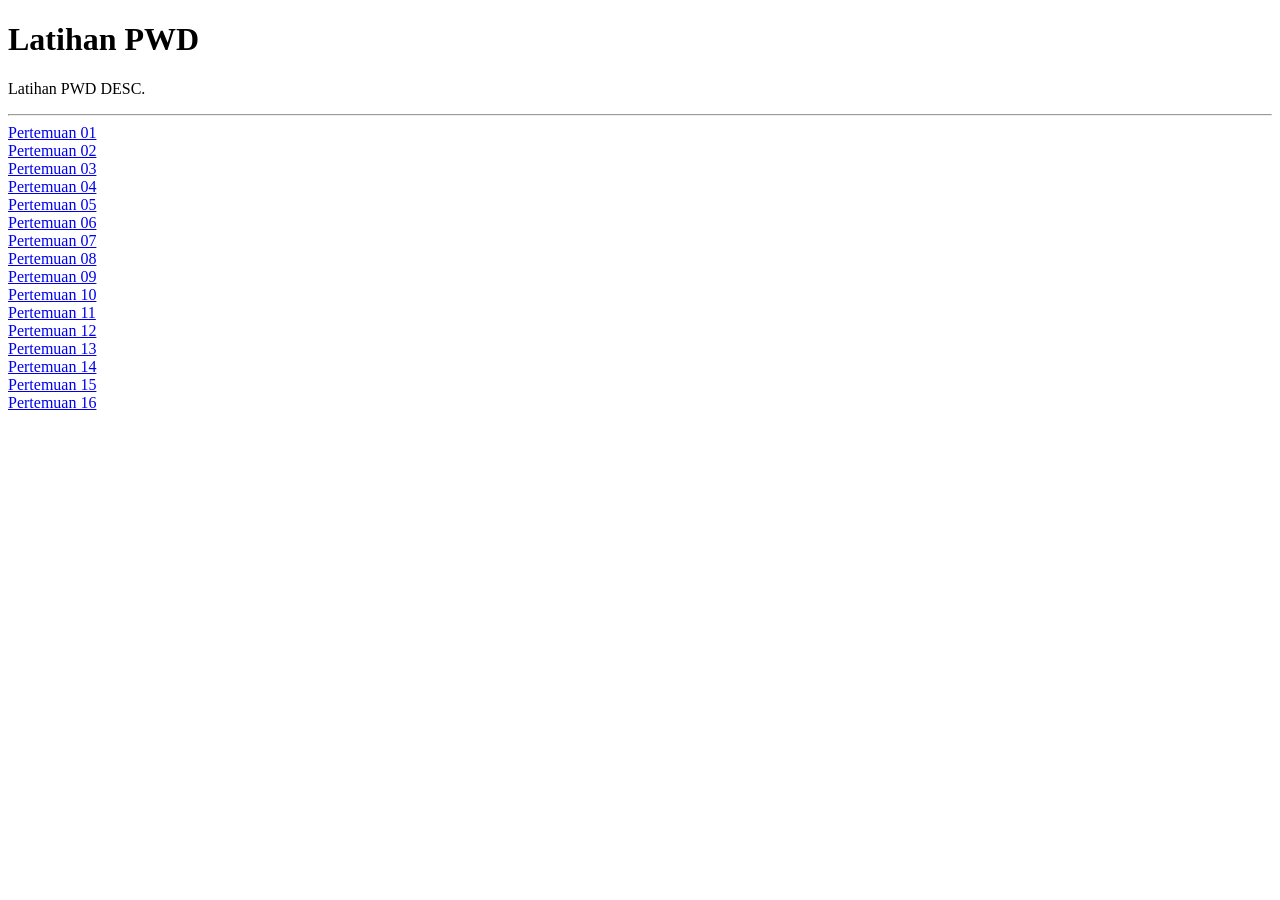
<file: index.html>
<!DOCTYPE html>
<html>
<head><title>Latihan PWD</title></head>
<body>
<h1>Latihan PWD</h1>
<p>Latihan PWD DESC.</p>
<hr>
<a href="Pertemuan-01/">Pertemuan 01</a><br>
<a href="Pertemuan-02/">Pertemuan 02</a><br>
<a href="Pertemuan-03/">Pertemuan 03</a><br>
<a href="Pertemuan-04/">Pertemuan 04</a><br>
<a href="Pertemuan-05/">Pertemuan 05</a><br>
<a href="Pertemuan-06/">Pertemuan 06</a><br>
<a href="Pertemuan-07/">Pertemuan 07</a><br>
<a href="Pertemuan-08/">Pertemuan 08</a><br>
<a href="Pertemuan-09/">Pertemuan 09</a><br>
<a href="Pertemuan-10/">Pertemuan 10</a><br>
<a href="Pertemuan-11/">Pertemuan 11</a><br>
<a href="Pertemuan-12/">Pertemuan 12</a><br>
<a href="Pertemuan-13/">Pertemuan 13</a><br>
<a href="Pertemuan-14/">Pertemuan 14</a><br>
<a href="Pertemuan-15/">Pertemuan 15</a><br>
<a href="Pertemuan-16/">Pertemuan 16</a><br>
</body>
</html>
</file>
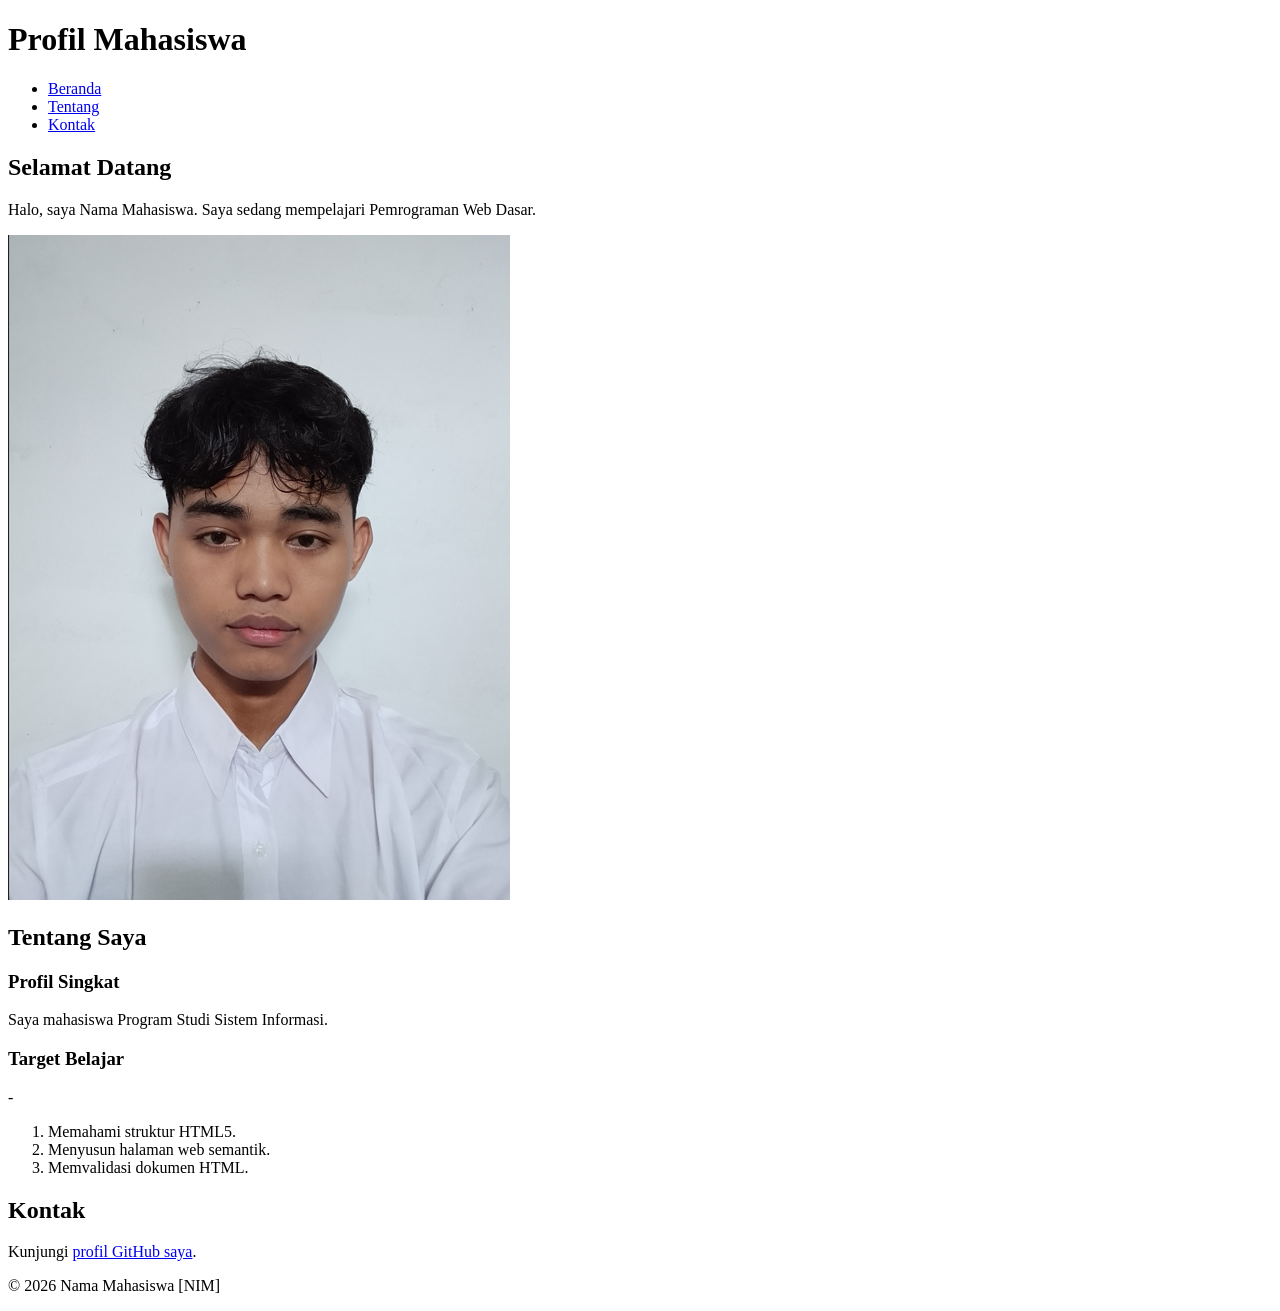
<file: Pertemuan-02/index.html>
<!DOCTYPE html> 
<html lang="id"> 
<head> 
  <meta charset="UTF-8"> 
  <meta name="viewport" content="width=device-width, initial-scale=1.0"> 
  <title>Profil Mahasiswa</title> 
</head> 
<body> 
  <header> 
    <h1>Profil Mahasiswa</h1> 
    <nav> 
      <ul> 
        <li><a href="#home">Beranda</a></li> 
        <li><a href="#about">Tentang</a></li> 
        <li><a href="#contact">Kontak</a></li> 
      </ul> 
    </nav> 
  </header> 
  
  <main> 
    <section id="home"> 
      <h2>Selamat Datang</h2> 
      <p>Halo, saya Nama Mahasiswa. Saya sedang mempelajari Pemrograman Web Dasar.</p> 
      <img src="../fotoi.png" alt="Foto profil Nama Mahasiswa"> 
    </section> 
  
    <section id="about"> 
      <h2>Tentang Saya</h2> 
      <article> 
        <h3>Profil Singkat</h3> 
        <p>Saya mahasiswa Program Studi Sistem Informasi.</p> 
  
        <h3>Target Belajar</h3> -        <ol> 
          <li>Memahami struktur HTML5.</li> 
          <li>Menyusun halaman web semantik.</li> 
          <li>Memvalidasi dokumen HTML.</li> 
        </ol> 
      </article> 
    </section> 
  
    <section id="contact"> 
      <h2>Kontak</h2> 
<p>Kunjungi <a href="https://github.com/username">profil GitHub saya</a>.</p> 
</section> 
</main> 
<footer> 
<p>&copy; 2026 Nama Mahasiswa [NIM]</p> 
</footer> 
</body> 
</html>
</file>
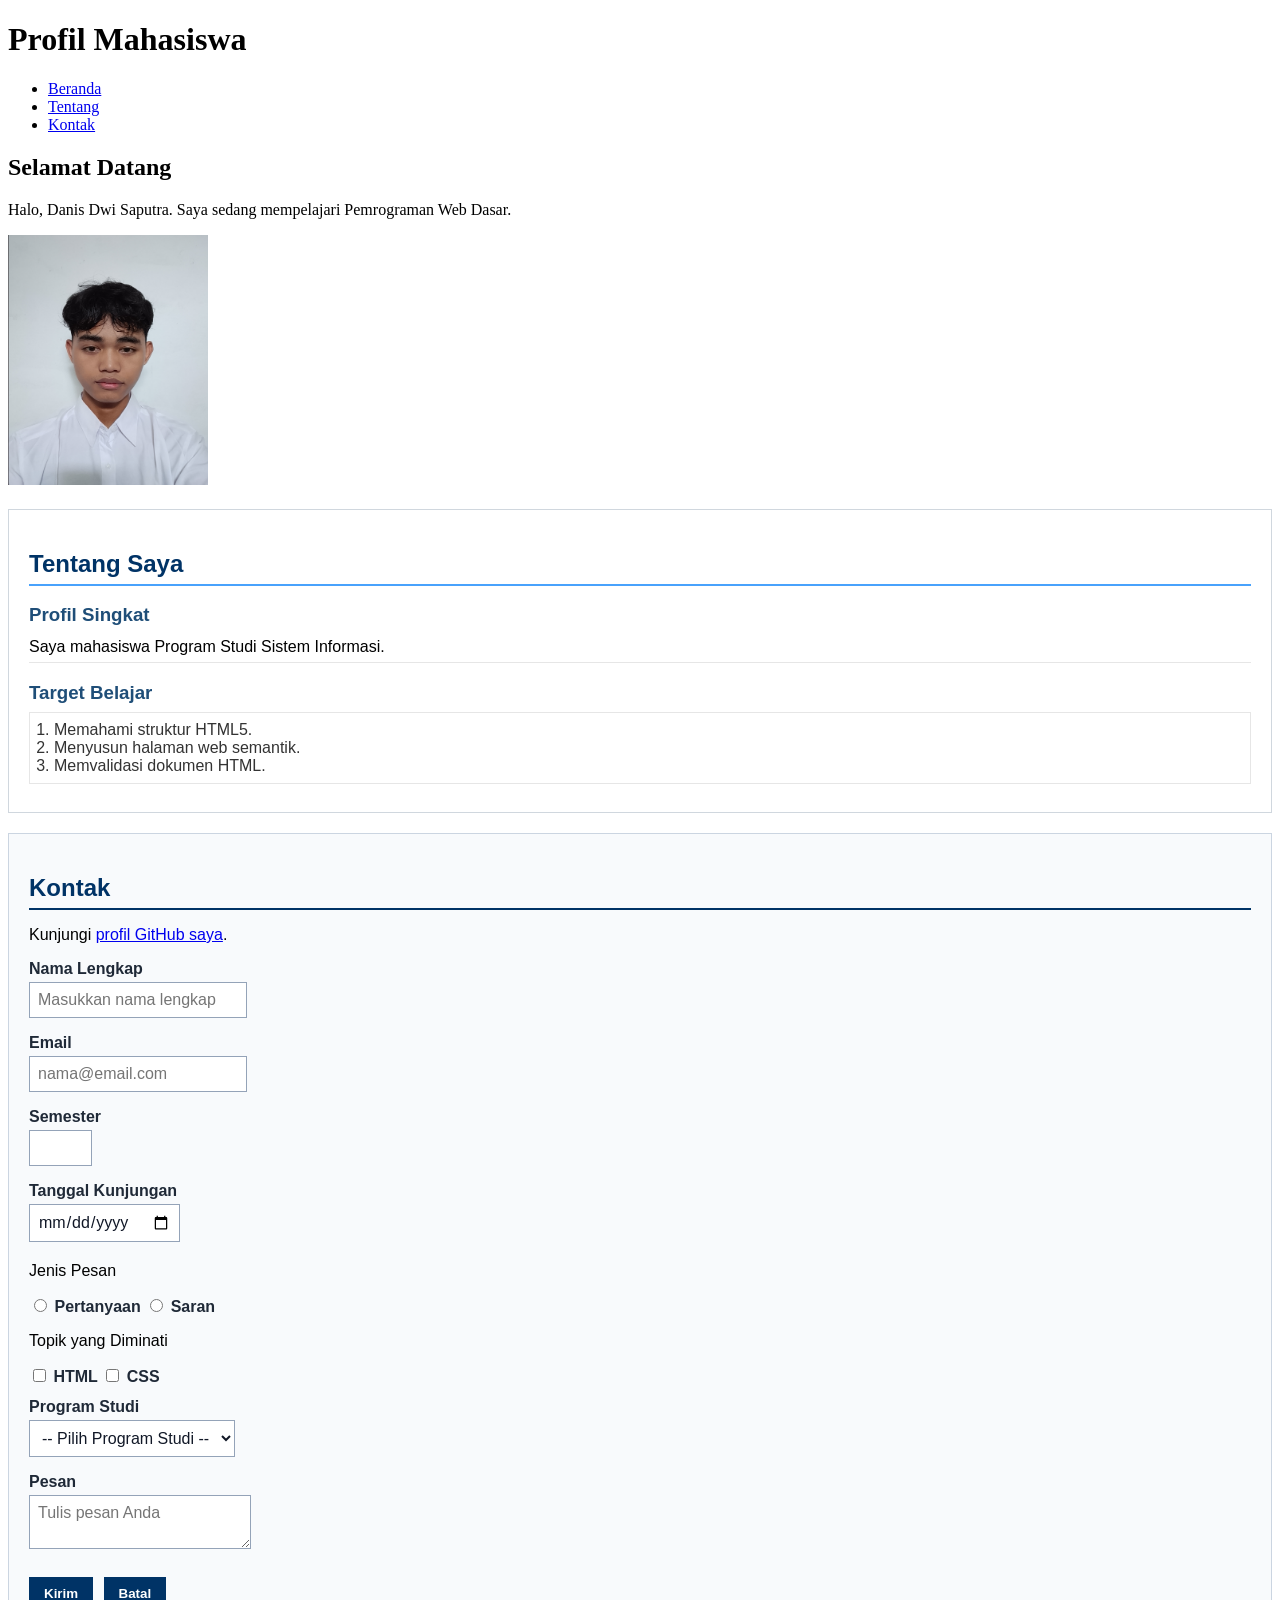
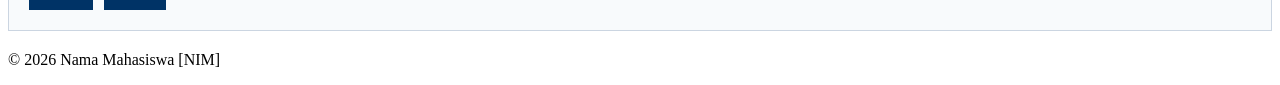
<file: Pertemuan-03/index.html>
<!doctype html> 
<html lang="id"> 
  <head> 
    <meta charset="UTF-8" /> 
    <meta name="viewport" content="width=device-width, initial-scale=1.0" /> 
    <title>Profil Mahasiswa</title> 
    <style> 
      #about { 
        background-color: #ffffff; 
        border: 1px solid #d0d7de; 
        padding: 20px; 
        margin: 20px 0; 
        font-family: Arial, sans-serif; 
      } 
 
      #about h2 { 
        color: #003366; 
        border-bottom: 2px solid #0681fbbb; 
  padding-bottom: 6px; 
        margin-bottom: 16px; 
      } 
 
      #about h3 { 
        color: #1f4e78; 
        margin-bottom: 6px; 
      } 
 
      #about p { 
        margin: 6px 0; 
        padding: 6px 0; 
        border-bottom: 1px solid #e6e6e6; 
      } 
 
      #about ol { 
        color: #333333; 
        margin: 8px 0; 
        padding: 8px 24px; 
        border: 1px solid #e6e6e6; 
      } 
 
      #contact { 
        background-color: #f8fafc; 
        border: 1px solid #cbd5e1; 
        padding: 20px; 
        margin: 20px 0; 
        font-family: Arial, sans-serif; 
      } 
 
      #contact h2 { 
        color: #003366; 
        border-bottom: 2px solid #003366; 
        padding-bottom: 6px; 
        margin-bottom: 16px; 
      } 
 
      .form-group { 
        margin: 12px 0; 
      } 
 
      #contact label { 
        color: #1f2937; 
        font-weight: bold; 
      } 
 
      .input-form { 
        background-color: #ffffff; 
        color: #111827; 
        font-family: Arial, sans-serif; 
        font-size: 16px; 
        padding: 8px; 
        margin: 4px 0; 
        border: 1px solid #94a3b8; 
      } 
 
      #contact button { 
        background-color: #003366; 
        color: #ffffff; 
        font-weight: bold; 
        padding: 8px 14px; 
        margin: 8px 6px 0 0; 
        border: 1px solid #003366; 
      } 
    </style> 
  </head> 
  <body> 
    <header> 
      <h1>Profil Mahasiswa</h1> 
      <nav> 
<ul> 
          <li><a href="#home">Beranda</a></li> 
          <li><a href="#about">Tentang</a></li> 
          <li><a href="#contact">Kontak</a></li> 
        </ul> 
      </nav> 
    </header> 
 
    <main> 
      <section id="home"> 
        <h2>Selamat Datang</h2> 
        <p>Halo, Danis Dwi Saputra. Saya sedang mempelajari Pemrograman Web Dasar.</p> 
        <img src="fotoi.png" alt="Foto profil Nama Mahasiswa" width="200" height="250"> 
      </section> 
 
      <section id="about"> 
        <h2>Tentang Saya</h2> 
        <article> 
          <h3>Profil Singkat</h3> 
          <p>Saya mahasiswa Program Studi Sistem Informasi.</p> 
 
          <h3>Target Belajar</h3> 
          <ol> 
            <li>Memahami struktur HTML5.</li> 
            <li>Menyusun halaman web semantik.</li> 
            <li>Memvalidasi dokumen HTML.</li> 
          </ol> 
        </article> 
      </section> 
      <section id="contact"> 
        <h2>Kontak</h2> 
        <p>Kunjungi <a href="https://github.com/username">profil GitHub saya</a>.</p> 
 
        <form action="index.html" method="get"> 
          <div class="form-group"> 
            <label for="nama">Nama Lengkap</label><br /> 
            <input 
              class="input-form" 
              type="text" 
              id="nama" 
              name="nama" 
              placeholder="Masukkan nama lengkap" 
              minlength="3" 
              maxlength="50" 
              required 
            /> 
          </div> 
 
          <div class="form-group"> 
            <label for="email">Email</label><br /> 
            <input class="input-form" type="email" id="email" name="email" 
placeholder="nama@email.com" required /> 
          </div> 
 
          <div class="form-group"> 
            <label for="semester">Semester</label><br /> 
            <input class="input-form" type="number" id="semester" name="semester" min="1" 
max="14" required /> 
          </div> 
 
          <div class="form-group"> 
            <label for="tanggal">Tanggal Kunjungan</label><br /> 
            <input class="input-form" type="date" id="tanggal" name="tanggal" required /> 
          </div> 
 
          <div class="form-group">
            <p>Jenis Pesan</p> 
            <input type="radio" id="pertanyaan" name="jenis_pesan" value="pertanyaan" required 
/> 
            <label for="pertanyaan">Pertanyaan</label> 
            <input type="radio" id="saran" name="jenis_pesan" value="saran" /> 
            <label for="saran">Saran</label> 
          </div> 
 
          <div class="form-group"> 
            <p>Topik yang Diminati</p> 
            <input type="checkbox" id="minat-html" name="minat" value="HTML" /> 
            <label for="minat-html">HTML</label> 
            <input type="checkbox" id="minat-css" name="minat" value="CSS" /> 
            <label for="minat-css">CSS</label> 
          </div> 
 
          <div class="form-group"> 
            <label for="prodi">Program Studi</label><br /> 
            <select class="input-form" id="prodi" name="prodi" required> 
              <option value="">-- Pilih Program Studi --</option> 
              <option value="SI">Sistem Informasi</option> 
              <option value="TI">Teknik Informatika</option> 
            </select> 
          </div> 
 
          <div class="form-group"> 
            <label for="pesan">Pesan</label><br /> 
            <textarea 
              class="input-form" 
              id="pesan" 
              name="pesan" 
              maxlength="300" 
              placeholder="Tulis pesan Anda" 
              required 
            ></textarea> 
          </div> 
 
          <button type="submit">Kirim</button> 
          <button type="reset">Batal</button> 
        </form> 
      </section> 
    </main> 
 
    <footer> 
      <p>&copy; 2026 Nama Mahasiswa [NIM]</p> 
    </footer> 
  </body> 
</html>
</file>
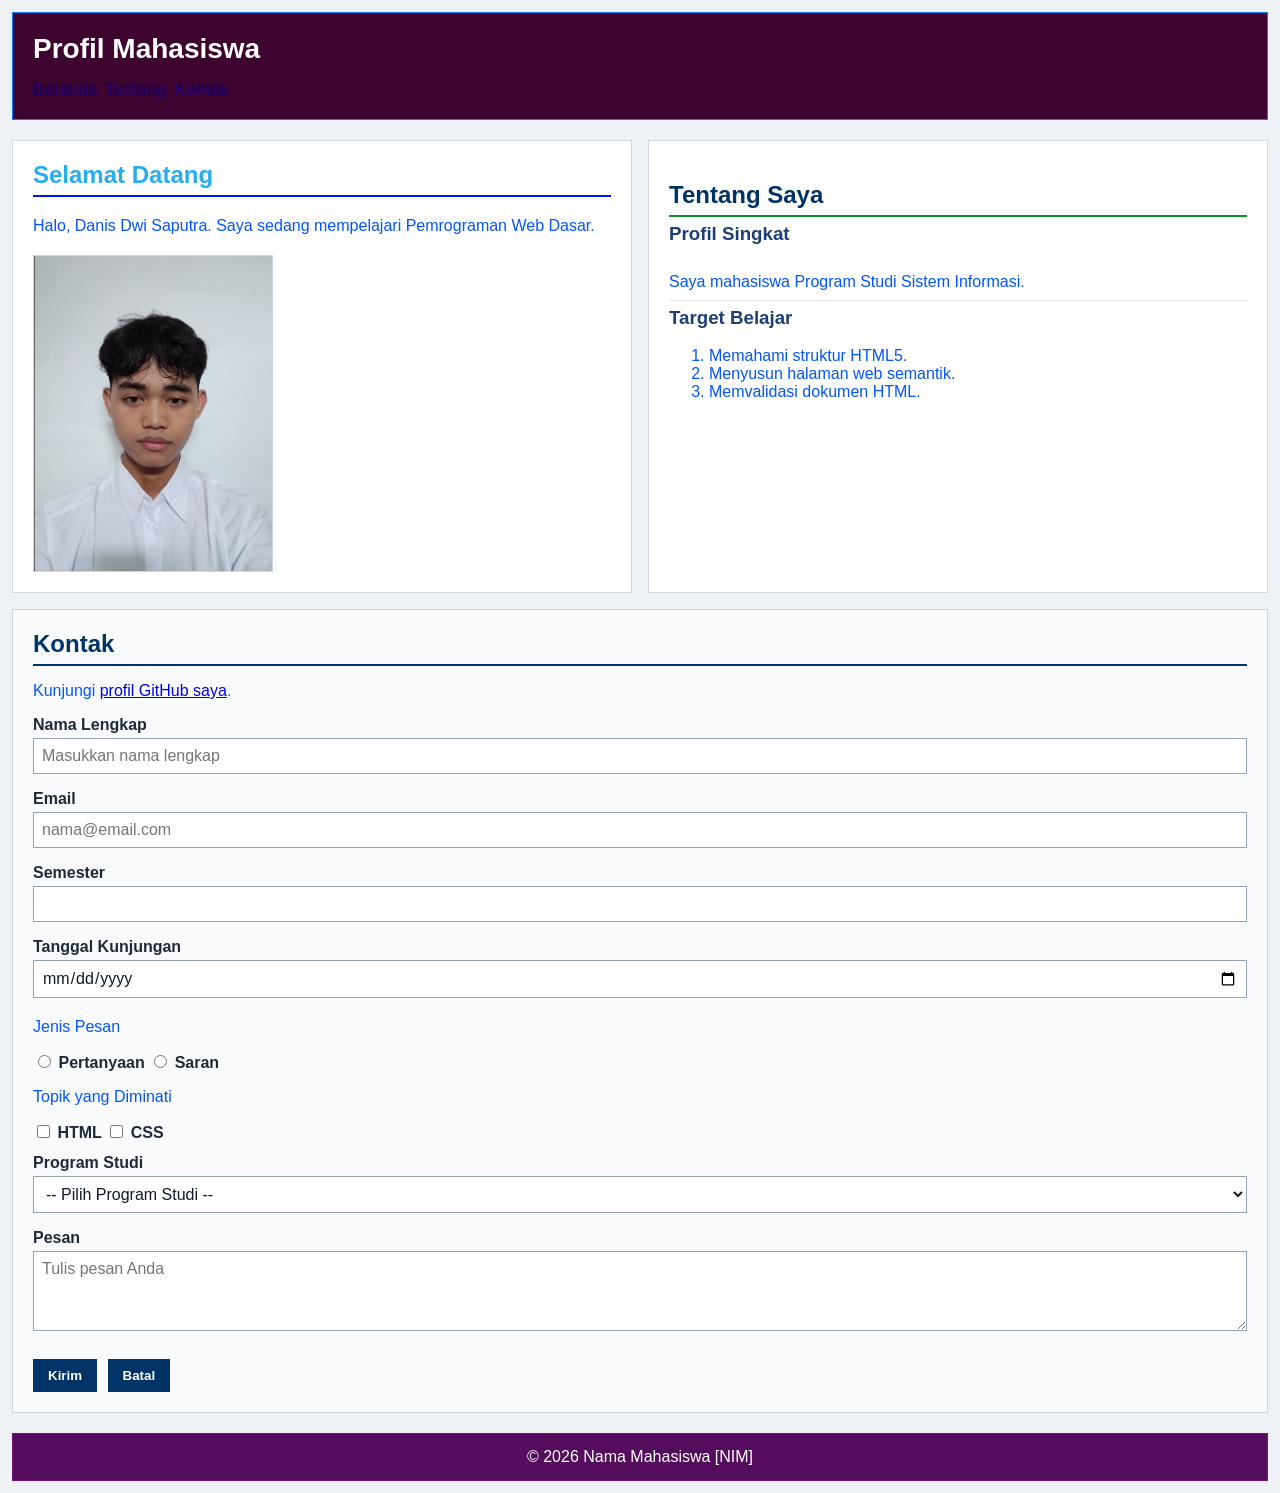
<file: Pertemuan-04/index.html>
<!doctype html> 
<html lang="id"> 
  <head> 
    <meta charset="UTF-8" /> 
    <meta name="viewport" content="width=device-width, initial-scale=1.0" /> 
    <title>Profil Mahasiswa</title> 
    <link rel="stylesheet" href="style.css" />
  </head> 
  <body> 
    <header> 
      <h1>Profil Mahasiswa</h1> 
      <nav> 
<ul> 
          <li><a href="#home">Beranda</a></li> 
          <li><a href="#about">Tentang</a></li> 
          <li><a href="#contact">Kontak</a></li> 
        </ul> 
      </nav> 
    </header> 
 
    <main> 
      <section id="home"> 
        <h2>Selamat Datang</h2> 
        <p>Halo, Danis Dwi Saputra. Saya sedang mempelajari Pemrograman Web Dasar.</p> 
        <img src="fotoi.png" alt="Foto profil Nama Mahasiswa" width="200" height="250"> 
      </section> 
 
      <section id="about"> 
        <h2>Tentang Saya</h2> 
        <article> 
          <h3>Profil Singkat</h3> 
          <p>Saya mahasiswa Program Studi Sistem Informasi.</p> 
 
          <h3>Target Belajar</h3> 
          <ol> 
            <li>Memahami struktur HTML5.</li> 
            <li>Menyusun halaman web semantik.</li> 
            <li>Memvalidasi dokumen HTML.</li> 
          </ol> 
        </article> 
      </section> 
      <section id="contact"> 
        <h2>Kontak</h2> 
        <p>Kunjungi <a href="https://github.com/username">profil GitHub saya</a>.</p> 
 
        <form action="index.html" method="get"> 
          <div class="form-group"> 
            <label for="nama">Nama Lengkap</label><br /> 
            <input 
              class="input-form" 
              type="text" 
              id="nama" 
              name="nama" 
              placeholder="Masukkan nama lengkap" 
              minlength="3" 
              maxlength="50" 
              required 
            /> 
          </div> 
 
          <div class="form-group"> 
            <label for="email">Email</label><br /> 
            <input class="input-form" type="email" id="email" name="email" 
placeholder="nama@email.com" required /> 
          </div> 
 
          <div class="form-group"> 
            <label for="semester">Semester</label><br /> 
            <input class="input-form" type="number" id="semester" name="semester" min="1" 
max="14" required /> 
          </div> 
 
          <div class="form-group"> 
            <label for="tanggal">Tanggal Kunjungan</label><br /> 
            <input class="input-form" type="date" id="tanggal" name="tanggal" required /> 
          </div> 
 
          <div class="form-group">
            <p>Jenis Pesan</p> 
            <input type="radio" id="pertanyaan" name="jenis_pesan" value="pertanyaan" required 
/> 
            <label for="pertanyaan">Pertanyaan</label> 
            <input type="radio" id="saran" name="jenis_pesan" value="saran" /> 
            <label for="saran">Saran</label> 
          </div> 
 
          <div class="form-group"> 
            <p>Topik yang Diminati</p> 
            <input type="checkbox" id="minat-html" name="minat" value="HTML" /> 
            <label for="minat-html">HTML</label> 
            <input type="checkbox" id="minat-css" name="minat" value="CSS" /> 
            <label for="minat-css">CSS</label> 
          </div> 
 
          <div class="form-group"> 
            <label for="prodi">Program Studi</label><br /> 
            <select class="input-form" id="prodi" name="prodi" required> 
              <option value="">-- Pilih Program Studi --</option> 
              <option value="SI">Sistem Informasi</option> 
              <option value="TI">Teknik Informatika</option> 
            </select> 
          </div> 
 
          <div class="form-group"> 
            <label for="pesan">Pesan</label><br /> 
            <textarea 
              class="input-form" 
              id="pesan" 
              name="pesan" 
              maxlength="300" 
              placeholder="Tulis pesan Anda" 
              required 
            ></textarea> 
          </div> 
 
          <button type="submit">Kirim</button> 
          <button type="reset">Batal</button> 
        </form> 
      </section> 
    </main> 
 
    <footer> 
      <p>&copy; 2026 Nama Mahasiswa [NIM]</p> 
    </footer> 
  </body> 
</html>
</file>
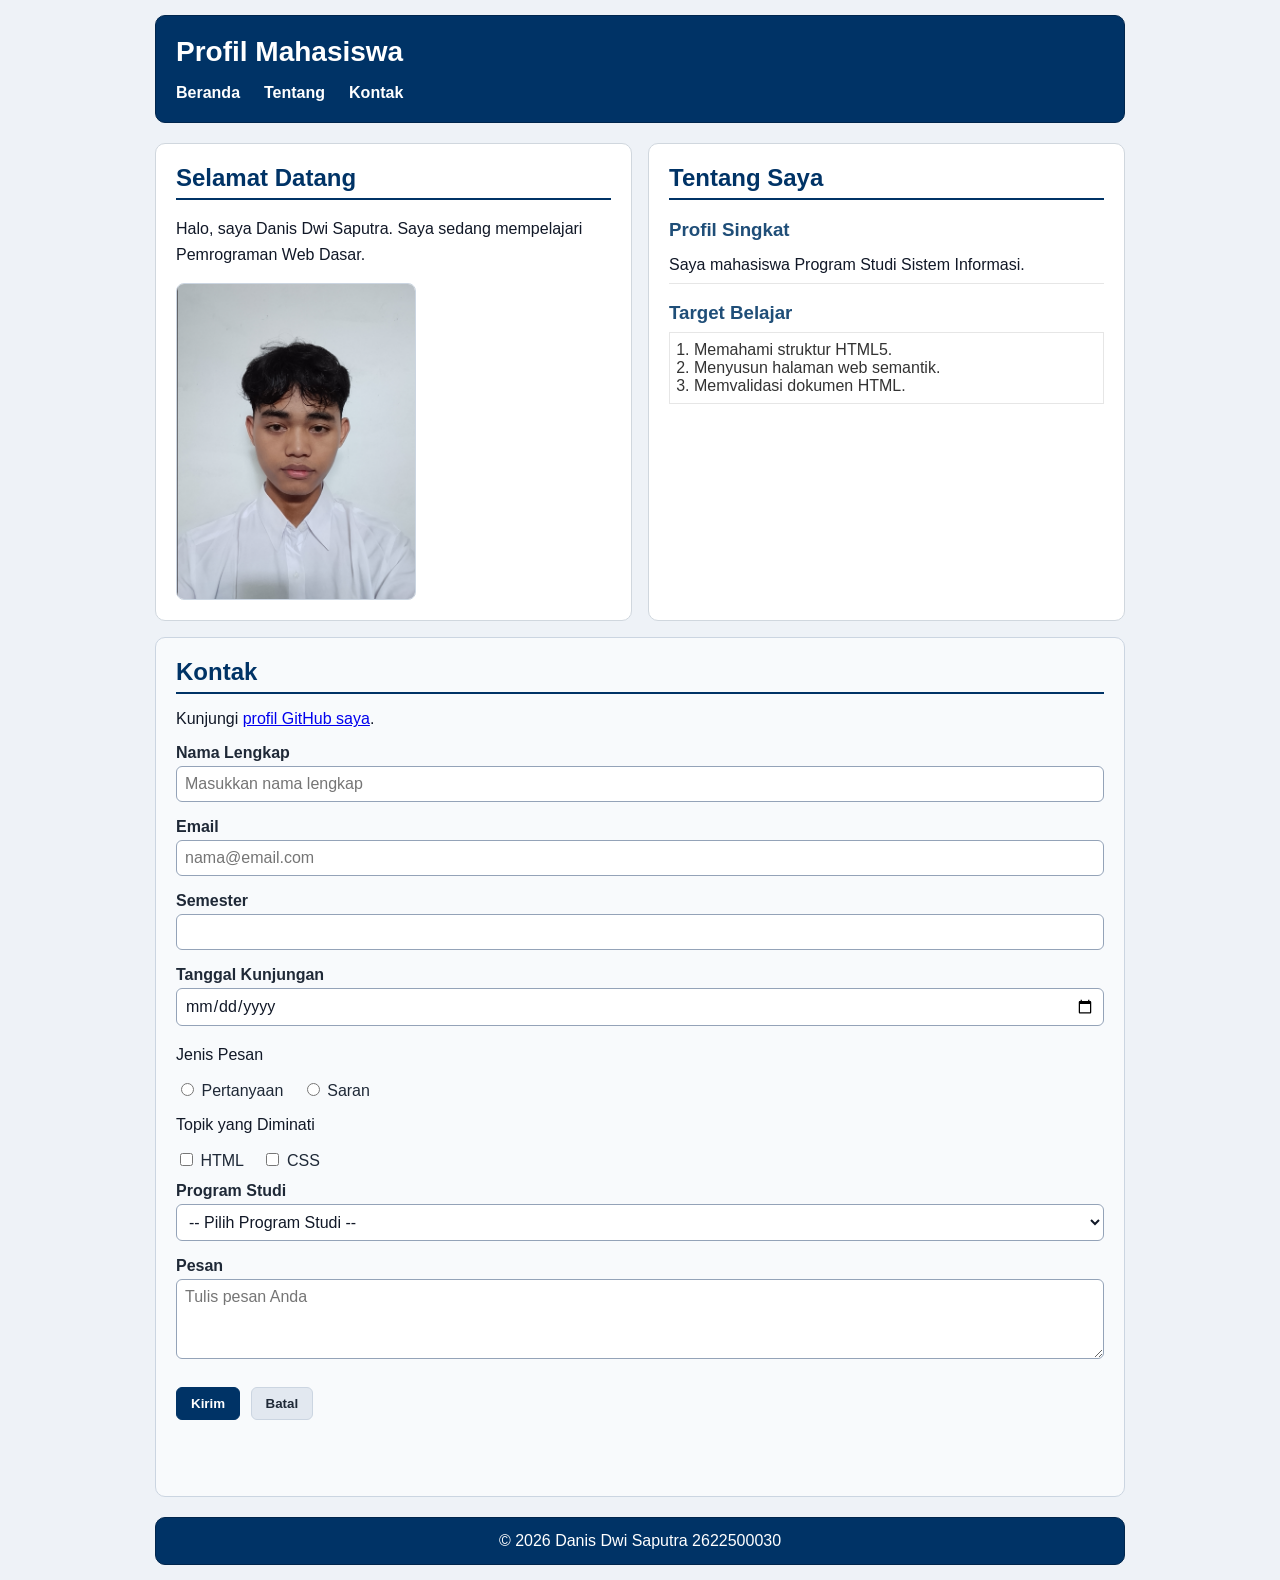
<file: Pertemuan-05/index.html>
<!doctype html>
<html lang="id">
<head>
    <meta charset="UTF-8" />
    <meta name="viewport" content="width=device-width, initial-scale=1.0" />
    <title>Profil Mahasiswa</title>
    <link rel="stylesheet" href="style.css" />
</head>
<body>
    <header>
        <div class="header-top">
            <h1>Profil Mahasiswa</h1>
            <button
                class="nav-toggle"
                id="navToggle"
                type="button"
                aria-label="Buka navigasi"
                aria-controls="navMenu"
                aria-expanded="false"
            >
                &#9776;
            </button>
        </div>
        <nav aria-label="Navigasi utama">
            <ul id="navMenu">
                <li><a href="#home">Beranda</a></li>
                <li><a href="#about">Tentang</a></li>
                <li><a href="#contact">Kontak</a></li>
            </ul>
        </nav>
    </header>

    <main>
        <section id="home">
            <h2>Selamat Datang</h2>
            <p>Halo, saya Danis Dwi Saputra. Saya sedang mempelajari Pemrograman Web Dasar.</p>
            <img src="fotoi.png" alt="Foto profil Danis Dwi Saputra" />
        </section>

        <section id="about">
            <h2>Tentang Saya</h2>
            <article>
                <h3>Profil Singkat</h3>
                <p>Saya mahasiswa Program Studi Sistem Informasi.</p>
                <h3>Target Belajar</h3>
                <ol>
                    <li>Memahami struktur HTML5.</li>
                    <li>Menyusun halaman web semantik.</li>
                    <li>Memvalidasi dokumen HTML.</li>
                </ol>
            </article>
        </section>

        <section id="contact">
            <h2>Kontak</h2>
            <p>
                Kunjungi
                <a href="https://github.com/danis030">profil GitHub saya</a>.
            </p>

            <form id="contactForm" action="index.html" method="get" novalidate>
                <div class="form-group">
                    <label for="nama">Nama Lengkap</label><br />
                    <input
                        class="input-form"
                        type="text"
                        id="nama"
                        name="nama"
                        placeholder="Masukkan nama lengkap"
                        minlength="3"
                        maxlength="50"
                        required
                    />
                </div>

                <div class="form-group">
                    <label for="email">Email</label><br />
                    <input
                        class="input-form"
                        type="email"
                        id="email"
                        name="email"
                        placeholder="nama@email.com"
                        required
                    />
                </div>

                <div class="form-group">
                    <label for="semester">Semester</label><br />
                    <input
                        class="input-form"
                        type="number"
                        id="semester"
                        name="semester"
                        min="1"
                        max="16"
                        required
                    />
                </div>

                <div class="form-group">
                    <label for="tanggal">Tanggal Kunjungan</label><br />
                    <input
                        class="input-form"
                        type="date"
                        id="tanggal"
                        name="tanggal"
                        required
                    />
                </div>

                <div class="form-group">
                    <p>Jenis Pesan</p>
                    <input type="radio" id="pertanyaan" name="jenis_pesan" value="pertanyaan" required />
                    <label for="pertanyaan">Pertanyaan</label>
                    <input type="radio" id="saran" name="jenis_pesan" value="saran" />
                    <label for="saran">Saran</label>
                </div>

                <div class="form-group">
                    <p>Topik yang Diminati</p>
                    <input type="checkbox" id="minat-html" name="minat" value="HTML" />
                    <label for="minat-html">HTML</label>
                    <input type="checkbox" id="minat-css" name="minat" value="CSS" />
                    <label for="minat-css">CSS</label>
                </div>

                <div class="form-group">
                    <label for="prodi">Program Studi</label><br />
                    <select class="input-form" id="prodi" name="prodi" required>
                        <option value="">-- Pilih Program Studi --</option>
                        <option value="SI">Sistem Informasi</option>
                        <option value="TI">Teknik Informatika</option>
                    </select>
                </div>

                <div class="form-group">
                    <label for="pesan">Pesan</label><br />
                    <textarea
                        class="input-form"
                        id="pesan"
                        name="pesan"
                        maxlength="300"
                        placeholder="Tulis pesan Anda"
                        required
                    ></textarea>
                </div>

                <button type="submit">Kirim</button>
                <button type="reset">Batal</button>
                <p id="formFeedback" class="form-feedback" role="alert"></p>
            </form>
        </section>
    </main>

    <footer>
        <p>&copy; 2026 Danis Dwi Saputra 2622500030</p>
    </footer>

    <script src="script.js"></script>
</body>
</html>
</file>
<file: Pertemuan-04/style.css>
main { 
    display: grid;
    grid-template-columns: 1fr;
    gap: 16px;
}

header h1 {
    margin: 0 0 16px;
    font-size: 28px;
}
nav ul {
    display: flex;
    flex-direction: row;
    justify-content: flex-start;
    align-items: flex-start;
    gap : 8px;
    margin: 0;
    padding: 0;
    list-style: none;
}
nav a {
    color: #1d0065;
    font-weight: bold;
    text-decoration: none;
}
body {
    margin:0;
    padding: 12px;
    font-family: Arial, sans-serif;
    color: #0454ff;
    background-color: #eef2f7;
}

header {
    background-color: #3c042f;
    color: #ffffff;
    padding: 20px;
    margin-bottom: 20px;
    border: 1px solid #0080ff;
}

header h1 {
    margin: 0 0 16px;
    font-size: 28px;
}

* {
   box-sizing: border-box;
}

#home {
    background-color: #ffffff;
    border: 1px solid #d0d7de;
    padding: 20px;
    margin: 0;
}

#home h2 {
    color: #26adf0;
    border-bottom: 2px solid #0011ff;
    padding-bottom: 6px;
    margin-top:0px;
    margin-bottom: 16px;
}

#home p {
    line-height: 1.6;
    margin: 0 0 16px;
}

#home img {
    display: block;
    width: 240px;
    max-width: 100%;
    height: auto;
    border: 1px solid #cbd5e1;
}
        
        #about {
            background-color: #ffffff;
            border: 1px solid #d0d7de; 
            padding: 20px; 
            margin: 0; 
            font-family: Arial, sans-serif;
        }
        #about h2 {
            color: #003366;
            border-bottom: 2px solid #088f33;
            padding-bottom : 6px;
            margin-bottom : 0;
        } 
        #about h3 {
            color: #1f3e78;
            margin-top: 6px;
        }
        #about p {
            margin: 6px 0; 
            padding: 6px 0;
            border-bottom: 1px solid #e6e6e6;
            line-height: 1.5;
        }
        #contact {
            background-color: #f8fafc; 
            border: 1px solid #cbd5e1;
            padding: 20px; 
            margin: 0;
            font-family: Arial, sans-serif;
            grid-column: 1 / -1;
        }

        #contact h2 { 
            color: #003366;
            border-bottom: 2px solid #003366; 
            padding-bottom: 6px;
            margin-bottom: 16px;
            margin-top: 0;
        }

        .form-group {
            margin: 12px 0;
        }

        #contact label { 
            color: #1f2937;
            font-weight: bold;
        }
        .input-form { 
            background-color: #ffffff;
            color: #111827;
            font-family: Arial, sans-serif;
            font-size : 16px;
            padding: 8px;
            margin: 4px 0;
            border: 1px solid #94a3b8; 
            width: 100%;
            max-width: 100%; 
        }
        #contact button { 
            cursor:pointer;
            background-color: #003366;
            color: #ffffff;
            font-weight: bold;
            padding: 8px 14px;
            margin: 8px 6px 0 0;
            border: 1px solid #003366; 
        }
        #contact textarea {
            min-height: 80px;
            resize : vertical;
        }
footer {
    background-color: #540d5c;
    color: #ffffff;
    text-align: center;
    padding: 14px 20px;
    margin-top: 20px;
    border: 1px solid #8717839f;
}

footer p {
    margin: 0;
}

@media (min-width: 800px) {
    main {
        grid-template-columns: 1fr 1fr;
    }
}
</file>
<file: Pertemuan-05/style.css>
* {
    box-sizing: border-box;
}

body {
    margin: 0 auto;
    padding: 15px;
    max-width: 1000px;
    font-family: Arial, sans-serif;
    color: #111827;
    background-color: #eef2f7;
}

/* Header */
header {
    background-color: #003366;
    color: #ffffff;
    padding: 20px;
    margin-bottom: 20px;
    border: 1px solid #00264d;
    border-radius: 10px;
}

header h1 {
    margin: 0;
    font-size: 28px;
}

.header-top {
    display: flex;
    justify-content: space-between;
    align-items: center;
}

/* Menu navigasi (mobile: disembunyikan, dibuka oleh tombol) */
#navMenu {
    display: none;
}

/* Class ini ditambahkan oleh script.js saat tombol diklik */
#navMenu.nav-open {
    display: flex;
    flex-direction: column;
    margin-top: 16px;
}

.nav-toggle {
    display: block;
    border: none;
    background: transparent;
    color: #ffffff;
    font-size: 1.8rem;
    line-height: 1;
    cursor: pointer;
}

nav ul {
    display: flex;
    flex-direction: column;
    justify-content: flex-start;
    align-items: flex-start;
    gap: 12px;
    margin: 0;
    padding: 0;
    list-style: none;
}

nav a {
    color: #ffffff;
    font-weight: bold;
    text-decoration: none;
}

nav a:hover {
    text-decoration: underline;
}

/* Layout utama */
main {
    display: grid;
    grid-template-columns: 1fr;
    gap: 16px;
}

section {
    width: 100%;
    border-radius: 10px;
}

/* Bagian Home */
#home {
    background-color: #ffffff;
    border: 1px solid #d0d7de;
    padding: 20px;
    margin: 0;
}

#home h2 {
    color: #003366;
    border-bottom: 2px solid #003366;
    padding-bottom: 6px;
    margin-top: 0;
    margin-bottom: 16px;
}

#home p {
    line-height: 1.6;
    margin: 0 0 16px;
}

#home img {
    display: block;
    width: 240px;
    max-width: 100%;
    height: auto;
    border: 1px solid #cbd5e1;
    border-radius: 8px;
}

/* Bagian Tentang */
#about {
    background-color: #ffffff;
    border: 1px solid #d0d7de;
    padding: 20px;
    margin: 0;
}

#about h2 {
    color: #003366;
    border-bottom: 2px solid #003366;
    padding-bottom: 6px;
    margin-top: 0;
    margin-bottom: 16px;
}

#about h3 {
    color: #1f4e78;
    margin-bottom: 6px;
}

#about p {
    margin: 6px 0;
    padding: 6px 0;
    border-bottom: 1px solid #e6e6e6;
    line-height: 1.5;
}

#about ol {
    color: #333333;
    margin: 8px 0;
    padding: 8px 24px;
    border: 1px solid #e6e6e6;
}

/* Bagian Kontak */
#contact {
    background-color: #f8fafc;
    border: 1px solid #cbd5e1;
    padding: 20px;
    margin: 0;
}

#contact h2 {
    color: #003366;
    border-bottom: 2px solid #003366;
    padding-bottom: 6px;
    margin-top: 0;
    margin-bottom: 16px;
}

.form-group {
    margin: 12px 0;
}

#contact label {
    color: #1f2937;
    font-weight: bold;
}

/* Label untuk radio dan checkbox dibuat tidak tebal */
#contact input[type="radio"] + label,
#contact input[type="checkbox"] + label {
    font-weight: normal;
    margin-right: 14px;
}

.input-form {
    width: 100%;
    max-width: 100%;
    background-color: #ffffff;
    color: #111827;
    font-family: Arial, sans-serif;
    font-size: 16px;
    padding: 8px;
    margin: 4px 0;
    border: 1px solid #94a3b8;
    border-radius: 6px;
}

.input-form:focus {
    outline: 2px solid #3b82f6;
    border-color: #3b82f6;
}

#contact textarea {
    min-height: 80px;
    resize: vertical;
}

#contact button {
    background-color: #003366;
    color: #ffffff;
    font-weight: bold;
    padding: 8px 14px;
    margin: 8px 6px 0 0;
    border: 1px solid #003366;
    border-radius: 6px;
    cursor: pointer;
}

#contact button:hover {
    background-color: #004a94;
}

#contact button[type="reset"] {
    background-color: #e2e8f0;
    color: #1f2937;
    border-color: #cbd5e1;
}

#contact button[type="reset"]:hover {
    background-color: #cbd5e1;
}

/* Pesan validasi (dipakai oleh script.js) */
.form-feedback {
    margin-top: 16px;
    min-height: 1.5em;
}

.form-feedback-error {
    margin-top: 16px;
    color: #b00020;
    font-weight: bold;
}

.form-feedback-success {
    margin-top: 16px;
    color: #1b7f3b;
    font-weight: bold;
}

/* Footer */
footer {
    background-color: #003366;
    color: #ffffff;
    text-align: center;
    padding: 14px 20px;
    margin-top: 20px;
    border: 1px solid #00264d;
    border-radius: 10px;
}

footer p {
    margin: 0;
}

/* Layar lebar: menu selalu tampil, tombol toggle disembunyikan,
   Beranda dan Tentang berdampingan, Kontak selebar penuh */
@media (min-width: 768px) {
    .nav-toggle {
        display: none;
    }

    #navMenu,
    #navMenu.nav-open {
        display: flex;
        flex-direction: row;
        margin-top: 16px;
    }

    nav ul {
        flex-direction: row;
        gap: 24px;
    }

    main {
        grid-template-columns: 1fr 1fr;
    }

    #contact {
        grid-column: 1 / -1;
    }
}
</file>
